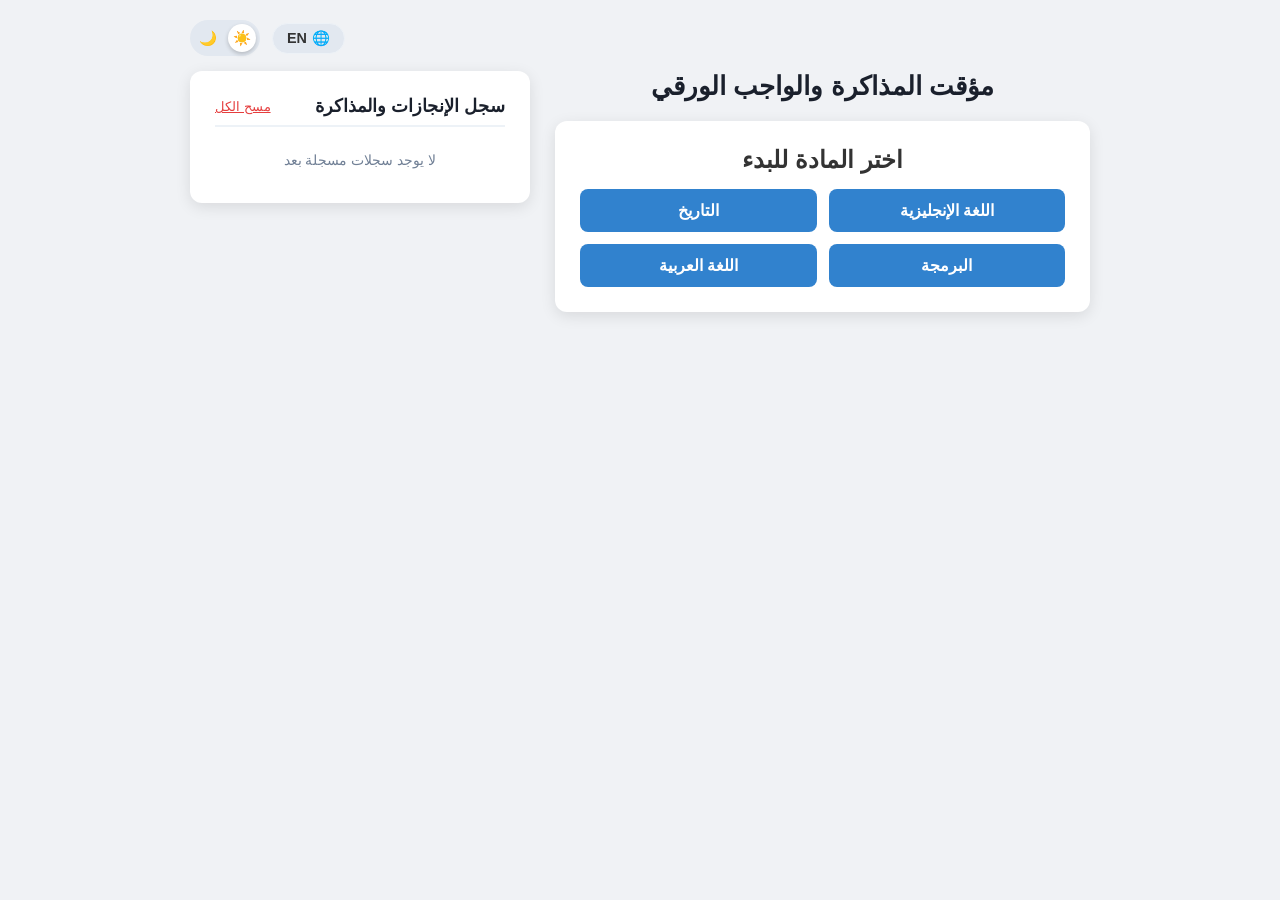
<file: index.html>
<!DOCTYPE html>
<html lang="ar" dir="rtl">
<head>
   <link rel="icon" type="image/x-icon" href="Icon\timo.ico">
  <meta charset="UTF-8">
  <meta name="viewport" content="width=device-width, initial-scale=1.0">
  <title>Study Timer</title>
  <link rel="stylesheet" href="style.css">
</head>
<body>

  <!-- هيدر علوي يضم زر التبديل بين الوضع الليلي/النهاري ومبدل اللغة -->
  <header class="top-header">
    <div class="controls-wrapper">
      <!-- مبدل اللغة -->
      <button class="lang-switch-btn" onclick="toggleLanguage()" title="Switch Language / تغيير اللغة">
        🌐 <span id="lang-btn-text">EN</span>
      </button>

      <!-- زر الوضع الليلي/النهاري -->
      <div class="theme-switch" onclick="toggleTheme()" title="تبديل الوضع / Toggle Theme">
        <div class="theme-btn light-icon">☀️</div>
        <div class="theme-btn dark-icon">🌙</div>
      </div>
    </div>
  </header>

  <div class="main-layout">
    <div class="container">
      <h1 data-i18n="main_title">مؤقت المذاكرة والواجب الورقي</h1>

      <!-- القائمة الرئيسية للمواد -->
      <div id="subject-selection" class="card view-screen">
        <h2 data-i18n="select_subject">اختر المادة للبدء</h2>
        <div id="subjects-grid" class="grid"></div>
      </div>

      <!-- نافذة اختيار نوع الجلسة (واجب / مذاكرة / تلخيص) -->
      <div id="session-type-screen" class="card view-screen hidden">
        <h2 id="selected-subject-title">المادة</h2>
        <p class="instruction" data-i18n="select_session_instruction">اختر نوع الجلسة التي تريد البدء فيها:</p>
        <div class="option-buttons">
          <button class="btn subject-btn" onclick="startHomeworkSession()" data-i18n="btn_homework">واجب (120 دقيقة)</button>
          <button class="btn study-btn" onclick="showCustomSetup('مذاكرة')" data-i18n="btn_study">مذاكرة درس</button>
          <button class="btn secondary-btn" onclick="showCustomSetup('تلخيص')" data-i18n="btn_summary">تلخيص مادة</button>
        </div>
        <button class="btn cancel-btn back-btn" onclick="showScreen('subject-selection')" data-i18n="btn_back">العودة للقائمة الرئيسية</button>
      </div>

      <!-- نافذة إعداد المذاكرة / التلخيص -->
      <div id="custom-setup-screen" class="card view-screen hidden">
        <h2 id="custom-setup-title">إعداد الجلسة</h2>
        <div class="form-group">
          <label for="custom-topic" id="custom-topic-label">عنوان الموضوع / الدرس:</label>
          <input type="text" id="custom-topic" placeholder="مثال: درس النحو، الوحدة الأولى..." class="input-field">
        </div>
        <div class="form-group">
          <label for="custom-time" data-i18n="label_time">المدة بالدقائق (من 1 إلى 120 دقيقة):</label>
          <input type="number" id="custom-time" min="1" max="120" value="60" class="input-field">
        </div>
        <div class="actions">
          <button class="btn success-btn" onclick="confirmCustomStart()" data-i18n="btn_start">ابدأ الجلسة</button>
          <button class="btn cancel-btn" onclick="showScreen('session-type-screen')" data-i18n="btn_cancel">إلغاء</button>
        </div>
      </div>

      <!-- شاشة المؤقت -->
      <div id="timer-screen" class="card view-screen hidden">
        <h2 id="current-subject-title">المادة</h2>
        <p id="timer-topic-detail" class="instruction-detail hidden"></p>
        <p class="instruction" data-i18n="timer_instruction">قم بالعمل في الكشكول/الورق الآن!</p>
        <div id="timer-display">120:00</div>
        <div class="actions">
          <button class="btn success-btn" onclick="finishTask()" data-i18n="btn_finish">انتهاء (أنهيت العمل)</button>
          <button class="btn cancel-btn" onclick="cancelTask()" data-i18n="btn_abort">إلغاء / حذف التجربة</button>
        </div>
      </div>

      <!-- شاشة النتيجة -->
      <div id="result-screen" class="card view-screen hidden">
        <h2 id="result-title">نتيجة الجلسة</h2>
        <p id="result-message"></p>
        <button class="btn primary-btn" onclick="showScreen('subject-selection')" data-i18n="btn_home">العودة للقائمة الرئيسية</button>
      </div>
    </div>

    <!-- السجل الجانبي -->
    <div class="sidebar card">
      <div class="sidebar-header">
        <h2 data-i18n="history_title">سجل الإنجازات والمذاكرة</h2>
        <button class="clear-all-btn" onclick="clearAllHistory()" data-i18n="btn_clear_all">مسح الكل</button>
      </div>
      <ul id="history-list"></ul>
    </div>
  </div>

  <script src="script.js"></script>
</body>
</html>
</file>
<file: style.css>
:root {
  --bg-color: #f0f2f5;
  --card-bg: #ffffff;
  --text-color: #333333;
  --heading-color: #1a202c;
  --subtext-color: #718096;
  --border-color: #edf2f7;
  --history-bg: #f7fafc;
  --switch-bg: #e2e8f0;
  --input-bg: #ffffff;
}

[data-theme="dark"] {
  --bg-color: #0f172a;
  --card-bg: #1e293b;
  --text-color: #f1f5f9;
  --heading-color: #f8fafc;
  --subtext-color: #94a3b8;
  --border-color: #334155;
  --history-bg: #0f172a;
  --switch-bg: #334155;
  --input-bg: #0f172a;
}

* {
  box-sizing: border-box;
  margin: 0;
  padding: 0;
  font-family: 'Segoe UI', Tahoma, Geneva, Verdana, sans-serif;
  transition: background-color 0.3s ease, color 0.3s ease;
}

body {
  background-color: var(--bg-color);
  color: var(--text-color);
  display: flex;
  flex-direction: column;
  align-items: center;
  min-height: 100vh;
  padding: 20px;
}

.top-header {
  width: 100%;
  max-width: 900px;
  display: flex;
  justify-content: flex-end;
  margin-bottom: 15px;
}

.controls-wrapper {
  display: flex;
  align-items: center;
  gap: 12px;
}

/* زر التبديل بين اللغات */
.lang-switch-btn {
  background-color: var(--switch-bg);
  color: var(--text-color);
  border: 1px solid var(--border-color);
  padding: 6px 14px;
  border-radius: 20px;
  cursor: pointer;
  font-weight: bold;
  font-size: 0.9rem;
  display: flex;
  align-items: center;
  gap: 5px;
  transition: transform 0.2s, background-color 0.3s;
}

.lang-switch-btn:hover {
  transform: scale(1.05);
}

.theme-switch {
  background-color: var(--switch-bg);
  display: flex;
  align-items: center;
  padding: 4px;
  border-radius: 20px;
  cursor: pointer;
  width: 70px;
  justify-content: space-between;
}

.theme-btn {
  font-size: 0.9rem;
  width: 28px;
  height: 28px;
  display: flex;
  align-items: center;
  justify-content: center;
  border-radius: 50%;
  z-index: 1;
}

[data-theme="dark"] .dark-icon {
  background-color: #3b82f6;
  color: white;
}

:not([data-theme="dark"]) .light-icon {
  background-color: #ffffff;
  box-shadow: 0 2px 4px rgba(0,0,0,0.2);
}

.main-layout {
  display: flex;
  gap: 25px;
  width: 100%;
  max-width: 900px;
  align-items: flex-start;
}

.container { flex: 1; text-align: center; }
.sidebar { width: 340px; }

/* ضبط التناسب عند استخدام اللغة الإنجليزية واللغة العربية */
[dir="rtl"] .sidebar { text-align: right; }
[dir="ltr"] .sidebar { text-align: left; }
[dir="rtl"] .form-group { text-align: right; }
[dir="ltr"] .form-group { text-align: left; }

.sidebar-header {
  display: flex;
  justify-content: space-between;
  align-items: center;
  border-bottom: 2px solid var(--border-color);
  padding-bottom: 8px;
  margin-bottom: 15px;
}

.sidebar h2 { font-size: 1.1rem; color: var(--heading-color); }
.clear-all-btn { background: transparent; border: none; color: #e53e3e; font-size: 0.8rem; cursor: pointer; text-decoration: underline; }

#history-list { list-style: none; max-height: 400px; overflow-y: auto; }

.history-item {
  background: var(--history-bg);
  padding: 10px 12px;
  margin-bottom: 10px;
  border-radius: 6px;
  font-size: 0.9rem;
  display: flex;
  justify-content: space-between;
  align-items: center;
}

[dir="rtl"] .history-item { border-right: 4px solid #38a169; }
[dir="ltr"] .history-item { border-left: 4px solid #38a169; }
[dir="rtl"] .history-item.failed { border-right-color: #e53e3e; }
[dir="ltr"] .history-item.failed { border-left-color: #e53e3e; }

.history-info { flex: 1; }
.history-item .subject-name { font-weight: bold; color: var(--heading-color); }
.history-item .topic-info { color: #3182ce; font-size: 0.82rem; font-weight: 600; margin-top: 2px; }
.history-item .time-info { color: var(--subtext-color); font-size: 0.85rem; margin-top: 4px; }
.history-item .date-info { color: var(--subtext-color); font-size: 0.75rem; margin-top: 4px; opacity: 0.8; }

.delete-item-btn {
  background: var(--border-color);
  border: none;
  color: #e53e3e;
  padding: 6px 10px;
  border-radius: 6px;
  cursor: pointer;
  font-size: 0.85rem;
}

.delete-item-btn:hover { background: #fed7d7; }
.empty-msg { color: var(--subtext-color); font-size: 0.9rem; text-align: center; padding: 10px 0; }

h1 { margin-bottom: 20px; color: var(--heading-color); font-size: 1.6rem; }
.card { background: var(--card-bg); padding: 25px; border-radius: 12px; box-shadow: 0 4px 15px rgba(0, 0, 0, 0.1); }
.grid { display: grid; grid-template-columns: 1fr 1fr; gap: 12px; margin-top: 15px; }
.actions { display: flex; gap: 10px; margin-top: 15px; }

.option-buttons {
  display: flex;
  gap: 10px;
  margin: 20px 0;
}

.option-buttons .btn { flex: 1; font-size: 0.95rem; padding: 12px 10px; }

.form-group {
  margin-bottom: 15px;
}

.form-group label {
  display: block;
  font-size: 0.9rem;
  margin-bottom: 5px;
  color: var(--heading-color);
}

.input-field {
  width: 100%;
  padding: 10px 12px;
  border: 1px solid var(--border-color);
  border-radius: 6px;
  background-color: var(--input-bg);
  color: var(--text-color);
  font-size: 0.95rem;
  outline: none;
}

.input-field:focus {
  border-color: #3182ce;
}

.btn {
  padding: 12px 20px;
  border: none;
  border-radius: 8px;
  font-size: 1rem;
  font-weight: bold;
  cursor: pointer;
  transition: opacity 0.2s, transform 0.1s;
}

.btn:active { transform: scale(0.98); }
.subject-btn { background-color: #3182ce; color: white; }
.study-btn { background-color: #dd6b20; color: white; }
.secondary-btn { background-color: #805ad5; color: white; }
.success-btn { background-color: #38a169; color: white; flex: 2; font-size: 1rem; }
.cancel-btn { background-color: #e53e3e; color: white; flex: 1; font-size: 0.9rem; }
.back-btn { margin-top: 10px; width: 100%; }
.primary-btn { background-color: #4a5568; color: white; margin-top: 15px; }

#timer-display { font-size: 3.5rem; font-weight: bold; color: #e53e3e; margin: 20px 0; letter-spacing: 2px; }
.instruction { color: var(--subtext-color); font-size: 0.95rem; }
.instruction-detail { color: #805ad5; font-weight: bold; font-size: 1.1rem; margin-top: 5px; }
.hidden { display: none; }

@media (max-width: 768px) {
  .main-layout { flex-direction: column; }
  .sidebar { width: 100%; }
  .actions, .option-buttons { flex-direction: column; }
}
</file>
